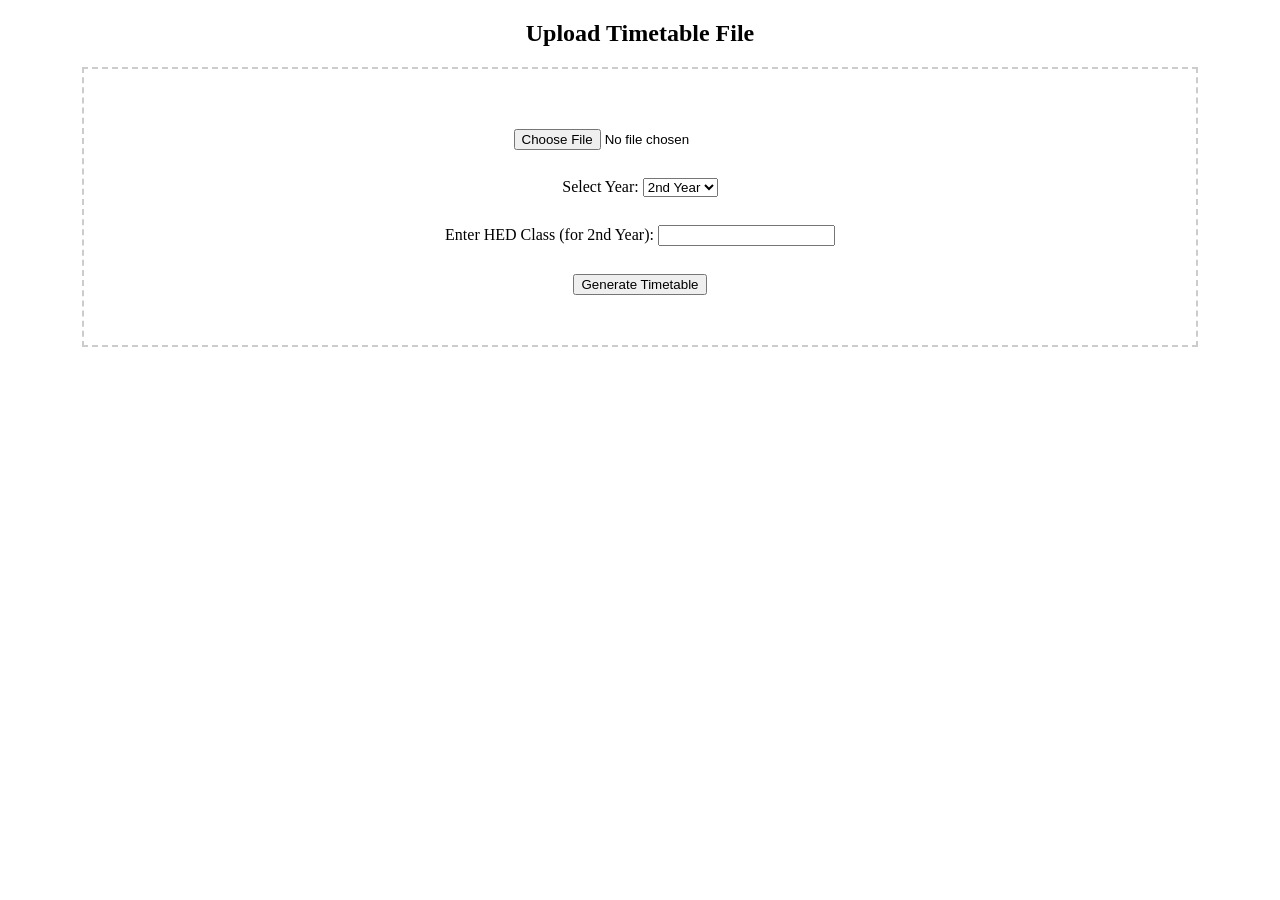
<file: index.html>
<!DOCTYPE html>
<html lang="en">
<head>
    <meta charset="UTF-8">
    <meta name="viewport" content="width=device-width, initial-scale=1.0">
    <title>Timetable Generator</title>
    <style>
        #drop-area {
            width: 80%;
            margin: 20px auto;
            padding: 50px;
            border: 2px dashed #ccc;
            text-align: center;
        }
        input, select, button {
            margin-top: 10px;
        }
    </style>
    <script>
        function toggleInputs() {
            let year = document.getElementById("year").value;
            let hedClassDiv = document.getElementById("hed-class-div");
            let semTypeDiv = document.getElementById("sem-type-div");
            let electiveDiv = document.getElementById("elective-div");
            
            hedClassDiv.style.display = (year == "2") ? "block" : "none";
            semTypeDiv.style.display = (year == "3") ? "block" : "none";
            electiveDiv.style.display = (year == "3") ? "block" : "none";
        }
    </script>
</head>
<body>
    <h2 style="text-align: center;">Upload Timetable File</h2>
    <div id="drop-area">
        <form action="/" method="post" enctype="multipart/form-data">
            <input type="file" name="file" required><br><br>
            
            <label>Select Year:</label>
            <select name="year" id="year" required onchange="toggleInputs()">
                <option value="2">2nd Year</option>
                <option value="3">3rd Year</option>
            </select><br><br>

            <div id="hed-class-div">
                <label>Enter HED Class (for 2nd Year):</label>
                <input type="text" name="hed_class"><br><br>
            </div>

            <div id="sem-type-div" style="display: none;">
                <label>Select Semester Type (for 3rd Year):</label>
                <select name="sem_type">
                    <option value="even">Even Semester</option>
                    <option value="odd">Odd Semester</option>
                </select><br><br>
            </div>

            <div id="elective-div" style="display: none;">
                <label>Enter Global Elective Schedule (for Even Sem):</label>
                <input type="text" name="global_elective" placeholder="e.g., Tuesday Period 1,2"><br><br>
                
                <label>Enter Open Elective Schedule (for Odd Sem):</label>
                <input type="text" name="open_elective" placeholder="e.g., Monday Period 1,3, Thursday Period 5"><br><br>
                
                <label>Enter Program Elective Schedule:</label>
                <input type="text" name="program_elective" placeholder="e.g., Wednesday Period 2, Friday Period 1-2 (Practical)"><br><br>
            </div>

            <button type="submit">Generate Timetable</button>
        </form>
    </div>
</body>
</html>
</file>
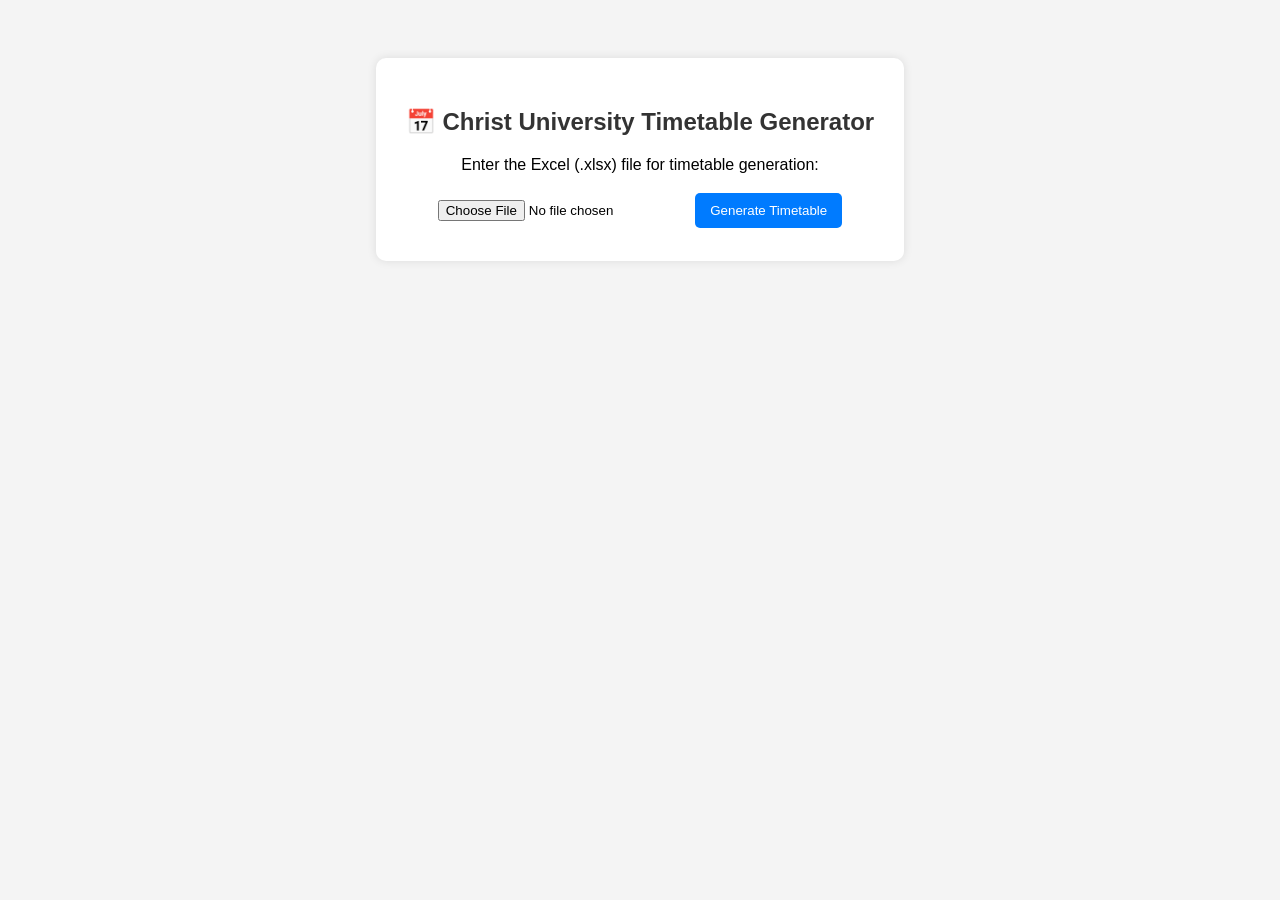
<file: templates/index.html>
<!DOCTYPE html>
<html lang="en">
<head>
    <meta charset="UTF-8">
    <meta name="viewport" content="width=device-width, initial-scale=1.0">
    <title>Christ University Timetable Generator</title>
    <style>
        body {
            font-family: Arial, sans-serif;
            text-align: center;
            padding: 50px;
            background-color: #f4f4f4;
        }
        .container {
            background: white;
            padding: 30px;
            border-radius: 10px;
            box-shadow: 0px 0px 10px rgba(0, 0, 0, 0.1);
            display: inline-block;
        }
        h2 {
            color: #333;
        }
        input[type="file"] {
            margin: 10px 0;
        }
        button {
            padding: 10px 15px;
            background-color: #007bff;
            color: white;
            border: none;
            border-radius: 5px;
            cursor: pointer;
        }
        button:hover {
            background-color: #0056b3;
        }
        .hidden {
            display: none;
        }
        .output {
            margin-top: 20px;
            padding: 15px;
            background: #eaf7ea;
            border-radius: 5px;
            color: #2d7d2d;
            font-weight: bold;
        }
    </style>
</head>
<body>
    <div class="container">
        <h2>📅 Christ University Timetable Generator</h2>
        <p>Enter the Excel (.xlsx) file for timetable generation:</p>
        
        <!-- File Upload Input -->
        <input type="file" id="fileInput" accept=".xlsx">
        
        <!-- Upload Button -->
        <button onclick="uploadFile()">Generate Timetable</button>

        <!-- Output message -->
        <div id="output" class="hidden"></div>
    </div>

    <script>
        function uploadFile() {
            const fileInput = document.getElementById("fileInput");
            const outputDiv = document.getElementById("output");

            if (!fileInput.files.length) {
                alert("⚠️ Please select an Excel (.xlsx) file.");
                return;
            }

            const file = fileInput.files[0];
            const formData = new FormData();
            formData.append("file", file);

            // Send file to Flask backend
            fetch("/upload", { method: "POST", body: formData })
                .then(response => response.text())
                .then(data => {
                    outputDiv.innerHTML = data;
                    outputDiv.classList.remove("hidden");
                })
                .catch(error => {
                    outputDiv.innerHTML = "❌ Error processing file.";
                    outputDiv.classList.remove("hidden");
                });
        }
    </script>
</body>
</html>
</file>
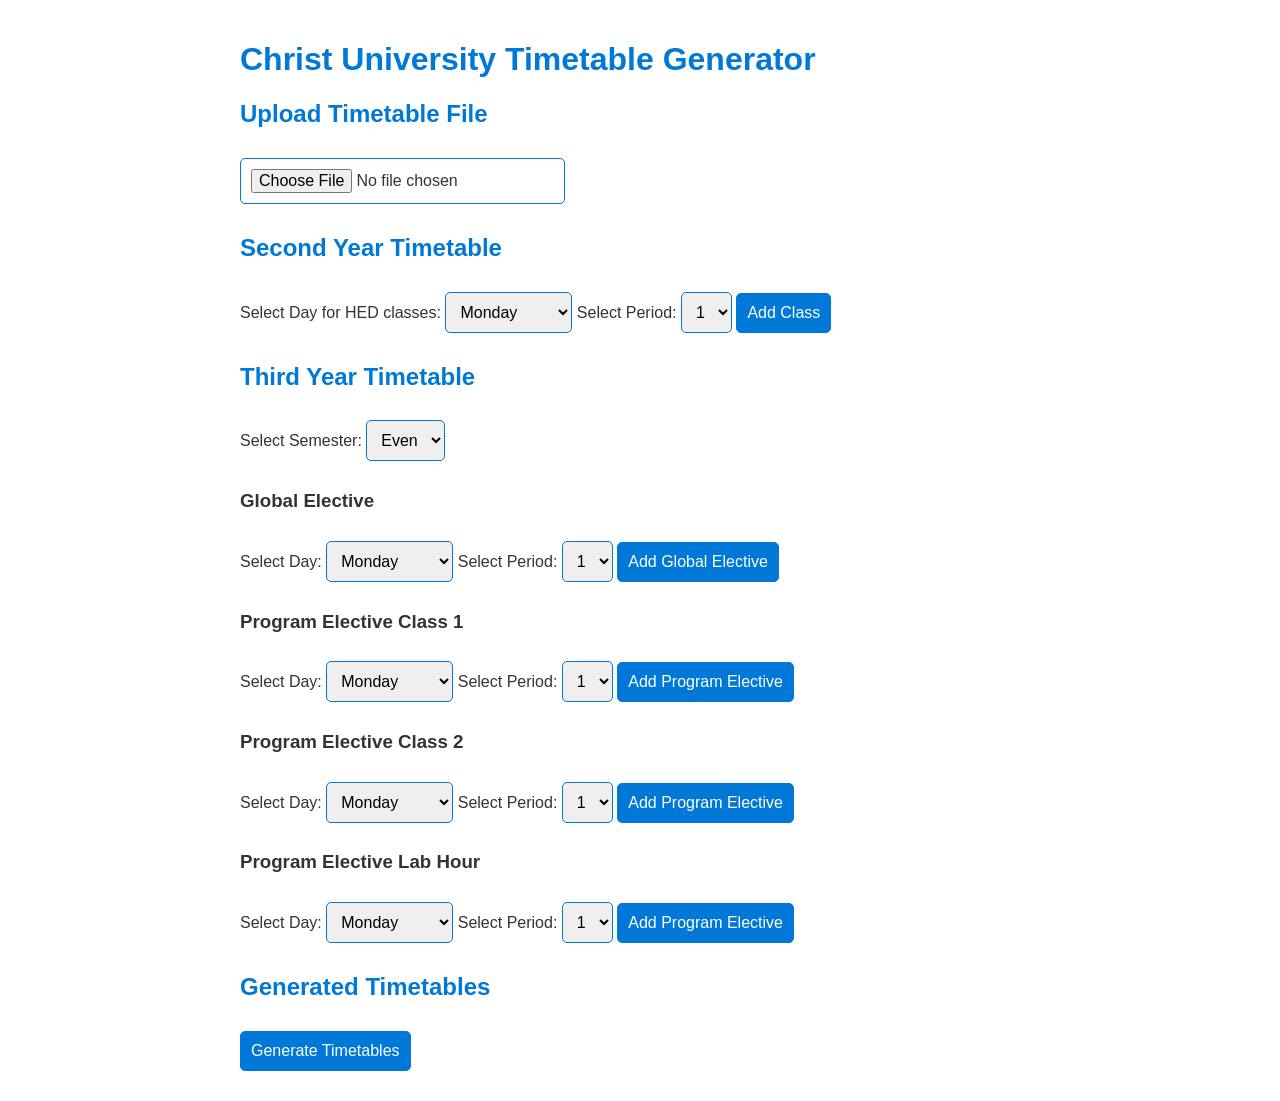
<file: templates/index2.html>
<!DOCTYPE html>
<html lang="en">
<head>
    <meta charset="UTF-8">
    <meta name="viewport" content="width=device-width, initial-scale=1.0">
    <title>Christ University Timetable Generator</title>
    <style>
        body {
            font-family: Arial, sans-serif;
            background-color: white;
            color: #333;
            margin: 0;
            padding: 20px;
        }
        h1, h2 {
            color: #0078D7;
        }
        .container {
            max-width: 800px;
            margin: 0 auto;
        }
        input[type="file"], select, button, input[type="text"] {
            margin: 10px 0;
            padding: 10px;
            border: 1px solid #0078D7;
            border-radius: 5px;
            font-size: 16px;
        }
        button {
            background-color: #0078D7;
            color: white;
            cursor: pointer;
        }
        button:hover {
            background-color: #005bb5;
        }
        .output-section {
            margin-top: 20px;
        }
        .output-section a {
            color: #0078D7;
            text-decoration: none;
        }
        .output-section a:hover {
            text-decoration: underline;
        }
        .hidden {
            display: none;
        }
    </style>
</head>
<body>
    <div class="container">
        <h1>Christ University Timetable Generator</h1>

        <!-- File Upload Section -->
        <h2>Upload Timetable File</h2>
        <input type="file" id="timetableFile" accept=".xlsx" required>

        <!-- Second Year Timetable Section -->
        <h2>Second Year Timetable</h2>
        <div>
            <label for="day">Select Day for HED classes:</label>
            <select id="day" name="day">
                <option value="Monday">Monday</option>
                <option value="Tuesday">Tuesday</option>
                <option value="Wednesday">Wednesday</option>
                <option value="Thursday">Thursday</option>
                <option value="Friday">Friday</option>
                <option value="Saturday">Saturday</option>
            </select>
            <label for="period">Select Period:</label>
            <select id="period" name="period">
                <option value="1">1</option>
                <option value="2">2</option>
                <option value="3">3</option>
                <option value="4">4</option>
                <option value="5">5</option>
                <option value="6">6</option>
            </select>
            <button>Add Class</button>
        </div>

        <!-- Third Year Timetable Section -->
        <h2>Third Year Timetable</h2>
        <div>
            <label for="semester">Select Semester:</label>
            <select id="semester" name="semester" onchange="toggleElectiveOptions()">
                <option value="even">Even</option>
                <option value="odd">Odd</option>
            </select>
        </div>

        <!-- Global Elective Section (Even Semester) -->
        <div id="evenSemesterOptions">
            <h3>Global Elective</h3>
            <div>
                <label for="globalDay">Select Day:</label>
                <select id="globalDay" name="globalDay">
                    <option value="Monday">Monday</option>
                    <option value="Tuesday">Tuesday</option>
                    <option value="Wednesday">Wednesday</option>
                    <option value="Thursday">Thursday</option>
                    <option value="Friday">Friday</option>
                    <option value="Saturday">Saturday</option>
                </select>
                <label for="globalPeriod">Select Period:</label>
                <select id="globalPeriod" name="globalPeriod">
                    <option value="1">1</option>
                    <option value="2">2</option>
                    <option value="3">3</option>
                    <option value="4">4</option>
                    <option value="5">5</option>
                    <option value="6">6</option>
                </select>
                <button>Add Global Elective</button>
            </div>
        </div>

        <!-- Open Elective Sections (Odd Semester) -->
        <div id="oddSemesterOptions" class="hidden">
            <h3>Open Elective Class 1</h3>
            <div>
                <label for="openDay1">Select Day:</label>
                <select id="openDay1" name="openDay1">
                    <option value="Monday">Monday</option>
                    <option value="Tuesday">Tuesday</option>
                    <option value="Wednesday">Wednesday</option>
                    <option value="Thursday">Thursday</option>
                    <option value="Friday">Friday</option>
                    <option value="Saturday">Saturday</option>
                </select>
                <label for="openPeriod1">Select Period:</label>
                <select id="openPeriod1" name="openPeriod1">
                    <option value="1">1</option>
                    <option value="2">2</option>
                    <option value="3">3</option>
                    <option value="4">4</option>
                    <option value="5">5</option>
                    <option value="6">6</option>
                </select>
                <button>Add Open Elective</button>
            </div>

            <h3>Open Elective Class 2</h3>
            <div>
                <label for="openDay2">Select Day:</label>
                <select id="openDay2" name="openDay2">
                    <option value="Monday">Monday</option>
                    <option value="Tuesday">Tuesday</option>
                    <option value="Wednesday">Wednesday</option>
                    <option value="Thursday">Thursday</option>
                    <option value="Friday">Friday</option>
                    <option value="Saturday">Saturday</option>
                </select>
                <label for="openPeriod2">Select Period:</label>
                <select id="openPeriod2" name="openPeriod2">
                    <option value="1">1</option>
                    <option value="2">2</option>
                    <option value="3">3</option>
                    <option value="4">4</option>
                    <option value="5">5</option>
                    <option value="6">6</option>
                </select>
                <button>Add Open Elective</button>
            </div>

            <h3>Open Elective Class 3</h3>
            <div>
                <label for="openDay3">Select Day:</label>
                <select id="openDay3" name="openDay3">
                    <option value="Monday">Monday</option>
                    <option value="Tuesday">Tuesday</option>
                    <option value="Wednesday">Wednesday</option>
                    <option value="Thursday">Thursday</option>
                    <option value="Friday">Friday</option>
                    <option value="Saturday">Saturday</option>
                </select>
                <label for="openPeriod3">Select Period:</label>
                <select id="openPeriod3" name="openPeriod3">
                    <option value="1">1</option>
                    <option value="2">2</option>
                    <option value="3">3</option>
                    <option value="4">4</option>
                    <option value="5">5</option>
                    <option value="6">6</option>
                </select>
                <button>Add Open Elective</button>
            </div>
        </div>

        <!-- Program Elective Section (Default for Third Year) -->
        <div>
            <h3>Program Elective Class 1</h3>
            <div>
                <label for="programDay1">Select Day:</label>
                <select id="programDay1" name="programDay1">
                    <option value="Monday">Monday</option>
                    <option value="Tuesday">Tuesday</option>
                    <option value="Wednesday">Wednesday</option>
                    <option value="Thursday">Thursday</option>
                    <option value="Friday">Friday</option>
                    <option value="Saturday">Saturday</option>
                </select>
                <label for="programPeriod1">Select Period:</label>
                <select id="programPeriod1" name="programPeriod1">
                    <option value="1">1</option>
                    <option value="2">2</option>
                    <option value="3">3</option>
                    <option value="4">4</option>
                    <option value="5">5</option>
                    <option value="6">6</option>
                </select>
                <button>Add Program Elective</button>
            </div>

            <h3>Program Elective Class 2</h3>
            <div>
                <label for="programDay2">Select Day:</label>
                <select id="programDay2" name="programDay2">
                    <option value="Monday">Monday</option>
                    <option value="Tuesday">Tuesday</option>
                    <option value="Wednesday">Wednesday</option>
                    <option value="Thursday">Thursday</option>
                    <option value="Friday">Friday</option>
                    <option value="Saturday">Saturday</option>
                </select>
                <label for="programPeriod2">Select Period:</label>
                <select id="programPeriod2" name="programPeriod2">
                    <option value="1">1</option>
                    <option value="2">2</option>
                    <option value="3">3</option>
                    <option value="4">4</option>
                    <option value="5">5</option>
                    <option value="6">6</option>
                </select>
                <button>Add Program Elective</button>
            </div>

            <h3>Program Elective Lab Hour</h3>
            <div>
                <label for="programDay3">Select Day:</label>
                <select id="programDay3" name="programDay3">
                    <option value="Monday">Monday</option>
                    <option value="Tuesday">Tuesday</option>
                    <option value="Wednesday">Wednesday</option>
                    <option value="Thursday">Thursday</option>
                    <option value="Friday">Friday</option>
                    <option value="Saturday">Saturday</option>
                </select>
                <label for="programPeriod3">Select Period:</label>
                <select id="programPeriod3" name="programPeriod3">
                    <option value="1">1</option>
                    <option value="2">2</option>
                    <option value="3">3</option>
                    <option value="4">4</option>
                    <option value="5">5</option>
                    <option value="6">6</option>
                </select>
                <button>Add Program Elective</button>
            </div>
        </div>

        <!-- Output Section -->
        <div class="output-section">
            <h2>Generated Timetables</h2>
            <button onclick="generateTimetables()">Generate Timetables</button>
            <div id="downloadLinks" style="display: none;">
                <a id="secondYearDownload" href="#" download="second_year_timetable.xlsx">Download Second Year Timetable</a>
                <br>
                <a id="thirdYearDownload" href="#" download="third_year_timetable.xlsx">Download Third Year Timetable</a>
            </div>
        </div>
    </div>

    <script>
        // Function to toggle elective options based on semester selection
        function toggleElectiveOptions() {
            const semester = document.getElementById('semester').value;
            const evenSemesterOptions = document.getElementById('evenSemesterOptions');
            const oddSemesterOptions = document.getElementById('oddSemesterOptions');

            if (semester === 'even') {
                evenSemesterOptions.classList.remove('hidden');
                oddSemesterOptions.classList.add('hidden');
            } else {
                evenSemesterOptions.classList.add('hidden');
                oddSemesterOptions.classList.remove('hidden');
            }
        }

        // Function to simulate generating timetables
        function generateTimetables() {
            // Simulate generating timetables
            alert('Timetables generated successfully!');
            document.getElementById('downloadLinks').style.display = 'block';

            // Placeholder URLs for download links
            document.getElementById('secondYearDownload').href = 'data:text/plain;charset=utf-8,Second Year Timetable Data';
            document.getElementById('thirdYearDownload').href = 'data:text/plain;charset=utf-8,Third Year Timetable Data';
        }

        // Initialize the elective options based on the default semester selection
        toggleElectiveOptions();
    </script>
</body>
</html>
</file>
